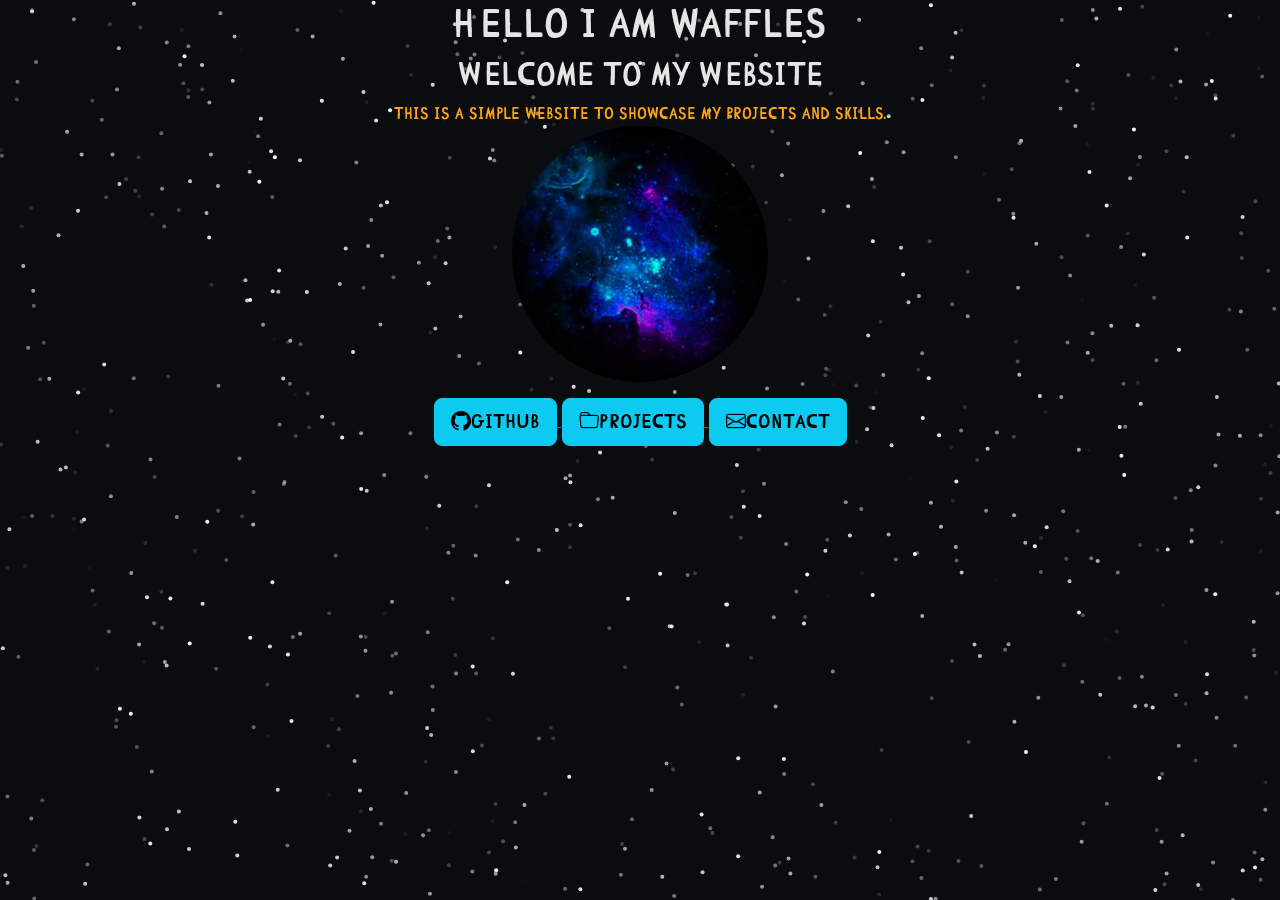
<file: index.html>
<!DOCTYPE html>
<html lang="en">
<head>
    <meta charset="UTF-8">
    <meta name="viewport" content="width=device-width, initial-scale=1.0">
    <title>My Website</title>
    <link rel="icon" type="image/x-icon" href="favicon.png">
    <link rel="stylesheet" href="styles.css">
    <link rel="stylesheet" href="https://cdn.jsdelivr.net/npm/bootstrap-icons@1.11.3/font/bootstrap-icons.min.css">
    <link href="https://cdn.jsdelivr.net/npm/bootstrap@5.3.8/dist/css/bootstrap.min.css" rel="stylesheet" integrity="sha384-sRIl4kxILFvY47J16cr9ZwB07vP4J8+LH7qKQnuqkuIAvNWLzeN8tE5YBujZqJLB" crossorigin="anonymous">
    <meta property="og:title" content="My Website">
    <meta property="og:description" content="Welcome to my website!">
    <meta property="og:image" content="assets/images/waffles888.png">
    <meta property="og:url" content="https://waffles-888.github.io/">
</head>
<body class="home">
    <canvas id="starfield"></canvas>
    <script src="script.js"></script>
    
    <center>
    <h1>Hello I am waffles</h1>
    <h2>Welcome to My Website</h2>

    <p>This is a simple website to showcase my projects and skills.</p>
    <img class="waffles-image" src="assets/images/waffles888.png" alt="Waffles Image">
    </center>
    <div class="buttons">
    <center>
    <a href="https://github.com/waffles-888?tab=repositories" target="_blank" rel="noopener noreferrer">
        <button type="button" class="btn btn-info btn-lg" alt="button to github"><i class="bi bi-github"></i>Github</button>
    </a>
    <a href="projects.html" target="_blank" rel="noopener noreferrer">
        <button type="button" class="btn btn-info btn-lg" alt="button to projects"><i class="bi bi-folder"></i>Projects</button>
    </a>
    <a href="contact.html" target="_blank" rel="noopener noreferrer">
        <button type="button" class="btn btn-info btn-lg" alt="button to contact"><i class="bi bi-envelope"></i>Contact</button>
    </a>
</center>
</div>
</body>
</html>
</file>
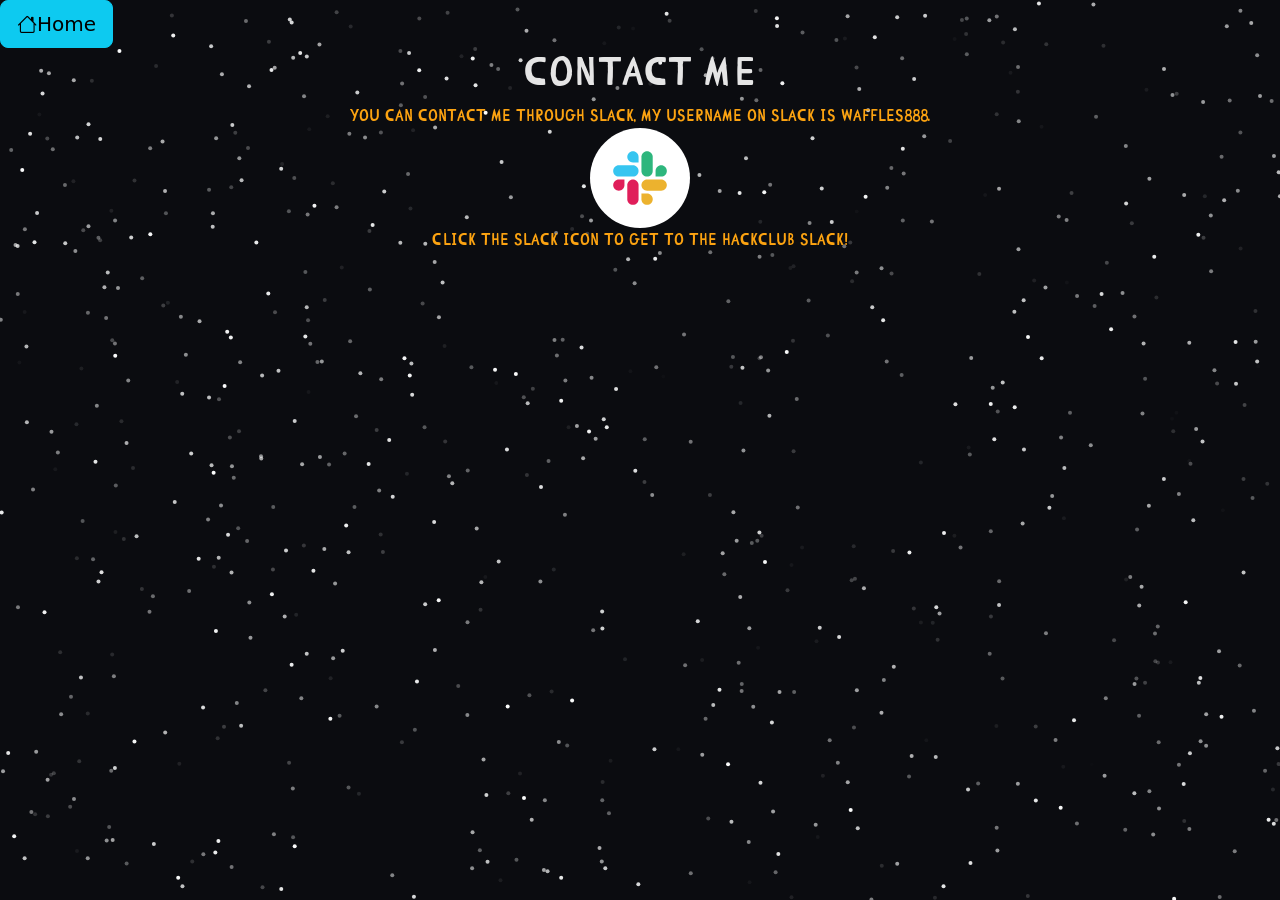
<file: contact.html>
<!DOCTYPE html>
<html lang="en">
<head>
    <meta charset="UTF-8">
    <meta name="viewport" content="width=device-width, initial-scale=1.0">
    <title>Contact Me</title>
    <link rel="icon" type="image/x-icon" href="favicon.png">
    <link rel="stylesheet" href="https://cdn.jsdelivr.net/npm/bootstrap-icons@1.11.3/font/bootstrap-icons.min.css">
    <link href="https://cdn.jsdelivr.net/npm/bootstrap@5.3.8/dist/css/bootstrap.min.css" rel="stylesheet" integrity="sha384-sRIl4kxILFvY47J16cr9ZwB07vP4J8+LH7qKQnuqkuIAvNWLzeN8tE5YBujZqJLB" crossorigin="anonymous">
    <link rel="stylesheet" href="styles.css">
    <meta property="og:title" content="My Website">
    <meta property="og:description" content="Welcome to my website!">
    <meta property="og:image" content="assets/images/waffles888.png">
    <meta property="og:url" content="https://waffles-888.github.io/">
</head>
    <a href="index.html" target="_blank" rel="noopener noreferrer">
        <button type="button" class="btn btn-info btn-lg" alt="button to home"><i class="bi bi-house"></i>Home</button>
    </a>
<body class="contact">
    <canvas id="starfield"></canvas>
    <script src="script.js"></script>
    
    <center>
    <div class="Contact-text">
        <h1>Contact Me</h1>
        <p>You can contact me through slack, my username on slack is waffles888.</p>
        <a href="https://app.slack.com/client/E09V59WQY1E/C05B6DBN802" alt="link to slack" target="_blank" rel="noopener noreferrer">
            <img src="assets/images/slack.svg" alt="slack logo" width="100" height="100">
        </a>
        <p>Click the slack icon to get to the hackclub slack!</p>
    </div>
    </center>
</body>
</file>
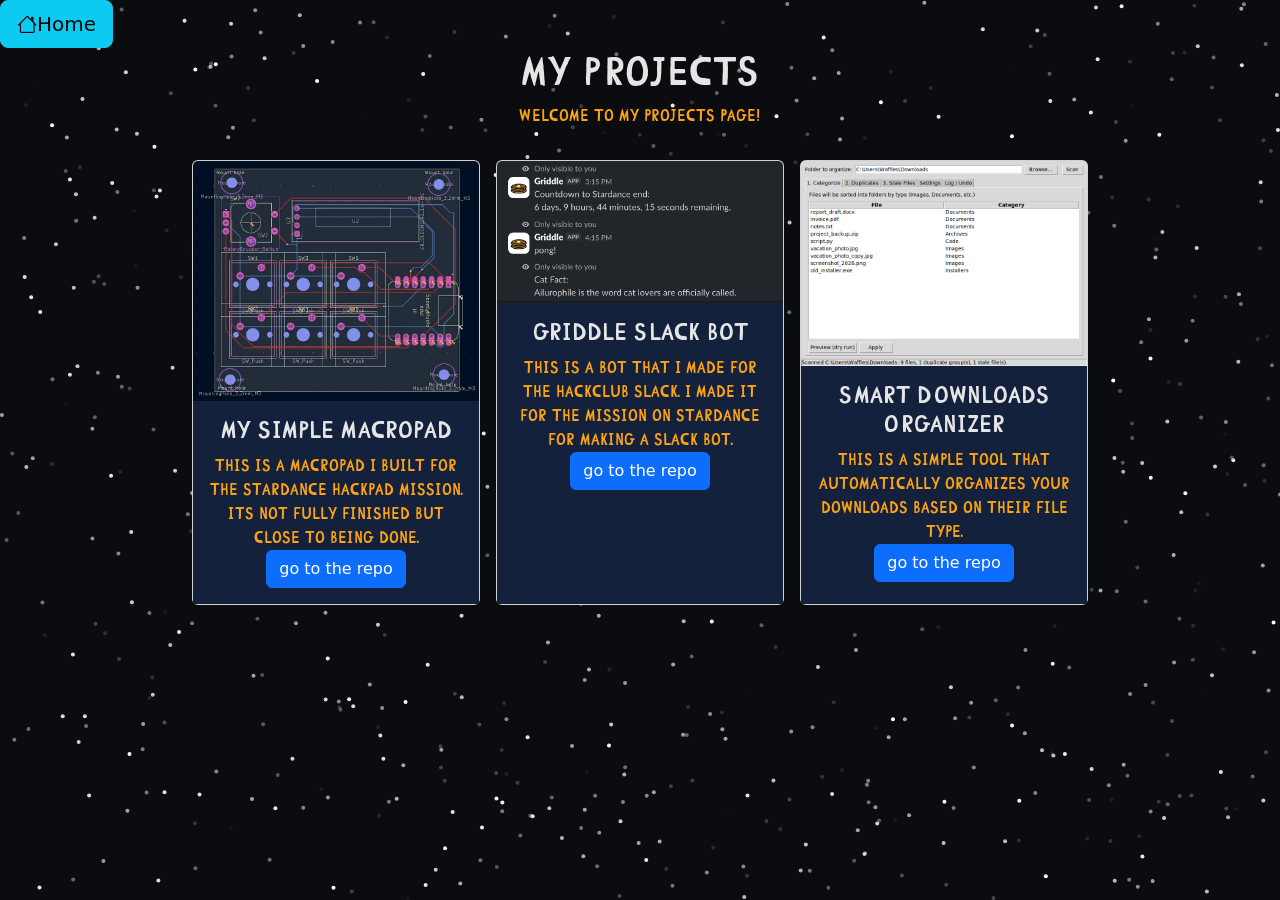
<file: projects.html>
<!DOCTYPE html>
<html lang="en">
<head>
    <meta charset="UTF-8">
    <meta name="viewport" content="width=device-width, initial-scale=1.0">
    <title>My Projects!</title>
    <link rel="icon" type="image/x-icon" href="favicon.png">
    <link rel="stylesheet" href="https://cdn.jsdelivr.net/npm/bootstrap-icons@1.11.3/font/bootstrap-icons.min.css">
    <link href="https://cdn.jsdelivr.net/npm/bootstrap@5.3.8/dist/css/bootstrap.min.css" rel="stylesheet" integrity="sha384-sRIl4kxILFvY47J16cr9ZwB07vP4J8+LH7qKQnuqkuIAvNWLzeN8tE5YBujZqJLB" crossorigin="anonymous">
    <link rel="stylesheet" href="styles.css">
    <meta property="og:title" content="My Website">
    <meta property="og:description" content="Welcome to my website!">
    <meta property="og:image" content="assets/images/waffles888.png">
    <meta property="og:url" content="https://waffles-888.github.io/">
</head>
<a href="index.html" target="_blank" rel="noopener noreferrer">
    <button type="button" class="btn btn-info btn-lg" alt="button to home"><i class="bi bi-house"></i>Home</button>
</a>
<body class="projects">
    <canvas id="starfield"></canvas>
    <script src="script.js"></script>
    <center>
    <div class="Projects-text">
        <h1>My Projects</h1>
        <p>Welcome to my projects page!</p>
    </div>
    </center>

    <div class="d-flex flex-wrap justify-content-center gap-3">
 <div class="card" style="width: 18rem;">
  <img src="assets/images/PCB.webp" class="card-img-top" alt="image of PCB">
  <div class="card-body">
    <h5 class="card-title">My Simple Macropad</h5>
    <p class="card-text">This is a macropad I built for the stardance hackpad mission. Its not fully finished but close to being done.</p>
    <a href="https://github.com/waffles-888/Simple-Macropad" class="btn btn-primary">go to the repo</a>
  </div>
</div>

<div class="card" style="width: 18rem;">
  <img src="assets/images/griddle_bot.png" class="card-img-top" alt="image of Griddle Slack Bot">
  <div class="card-body">
    <h5 class="card-title">Griddle Slack Bot</h5>
    <p class="card-text">This is a bot that I made for the hackclub slack. I made it for the mission on stardance for making a slack bot.</p>
    <a href="https://github.com/waffles-888/Griddle-slack-Bot" class="btn btn-primary">go to the repo</a>
  </div>
</div>

<div class="card" style="width: 18rem;">
  <img src="assets/images/downloads_organizer.png" class="card-img-top" alt="image of Griddle Slack Bot">
  <div class="card-body">
    <h5 class="card-title">Smart Downloads Organizer</h5>
    <p class="card-text">This is a simple tool that automatically organizes your downloads based on their file type.</p>
    <a href="https://github.com/waffles-888/Smart-Downloads-Organizer" class="btn btn-primary">go to the repo</a>
  </div>
</div>
</div>

</body>
</html>
</file>
<file: styles.css>
@font-face {
    font-family: 'Comic_CAT';
    src: url('assets/fonts/Comic_CAT.otf') format('woff');
}

.home {
    font-family: 'Comic_CAT', sans-serif;
    color: #e5e5e5;
    margin: 0;
    padding: 0;
}

.home p {
    font-family: 'Comic_CAT', sans-serif;
    color: #fca311;
    margin: 0;
    padding: 0;
}


.projects p {
    font-family: 'Comic_CAT', sans-serif;
    color: #fca311;
    margin: 0;
    padding: 0;
}

.projects h5, h1 {
    font-family: 'Comic_CAT', sans-serif;
    color: #e5e5e5;
}

.contact p {
    font-family: 'Comic_CAT', sans-serif;
    color: #fca311;
    margin: 0;
    padding: 0;
}

.error-page {
    font-family: 'Comic_CAT', sans-serif;
    background-color: #F4D8CD;
    color: #1E555C;
    margin: 0;
    padding: 0;
}

.waffles-image {
    border-radius: 50%;
}

.buttons {
    display: flex;
    justify-content: center;
    gap: 1em;
    margin-top: 1em;
}

.card {
  margin: 2rem 0;
  max-width: 28rem;
  text-align: center;
  animation: fadeSlideIn 1s ease-out;
}

.card-body {
  padding: 1rem;
  background-color: #14213d;
}

.card-title {
  font-size: 1.5rem;
  margin-bottom: 0.5rem;
}

#projects h5 p {
  color: #e5e5e5;
}


@keyframes fadeSlideIn {
    from {
        opacity: 0;
        transform: translateY(20px);
    }
    to {
        opacity: 1;
        transform: translateY(0);
    }
}



/* starfield canvas styling */
#starfield {
    position: fixed;
    top: 0; 
    left: 0; 
    width: 100vw; 
    height: 100vh; 
    z-index: -1;
    background-color: #0B0C10;
}
</file>
